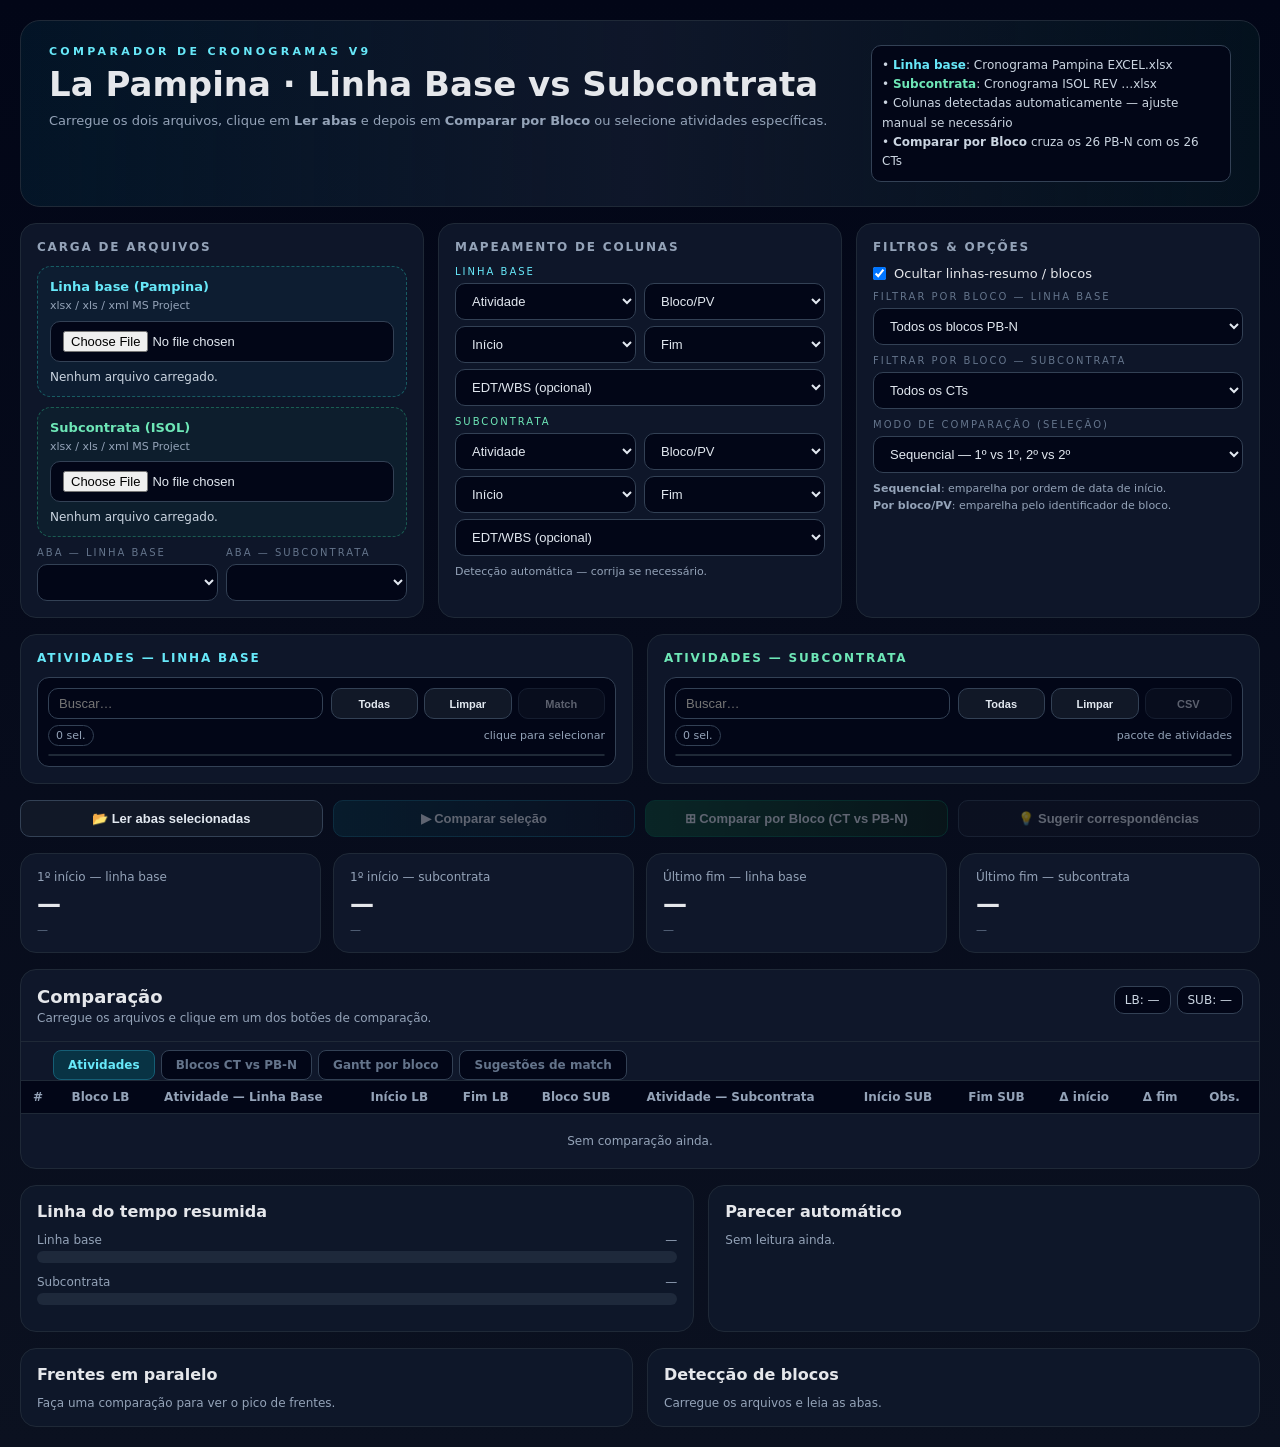
<file: index.html>
<!DOCTYPE html>
<html lang="pt-BR">
<head>
  <meta charset="UTF-8" />
  <meta name="viewport" content="width=device-width, initial-scale=1.0" />
  <title>Comparador de Cronogramas</title>
  <link rel="stylesheet" href="style.css" />
  <script src="https://cdn.sheetjs.com/xlsx-0.20.3/package/dist/xlsx.full.min.js"></script>
</head>
<body>
<div class="wrap">

  <!-- HERO -->
  <div class="hero">
    <div>
      <div class="eyebrow">Comparador de Cronogramas v9</div>
      <h1>La Pampina · Linha Base vs Subcontrata</h1>
      <div class="sub">Carregue os dois arquivos, clique em <strong>Ler abas</strong> e depois em
        <strong>Comparar por Bloco</strong> ou selecione atividades específicas.</div>
    </div>
    <div class="note" style="max-width:360px">
      <div>• <strong style="color:var(--cyan)">Linha base</strong>: Cronograma Pampina EXCEL.xlsx</div>
      <div>• <strong style="color:var(--emerald)">Subcontrata</strong>: Cronograma ISOL REV …xlsx</div>
      <div>• Colunas detectadas automaticamente — ajuste manual se necessário</div>
      <div>• <strong>Comparar por Bloco</strong> cruza os 26 PB-N com os 26 CTs</div>
    </div>
  </div>

  <!-- CONTROLES SUPERIORES -->
  <div class="controls-grid">

    <!-- Carga de arquivos -->
    <div class="panel">
      <div class="section-title">Carga de arquivos</div>
      <div class="drop">
        <div class="drop-label" style="color:var(--cyan)">Linha base (Pampina)</div>
        <div class="hint">xlsx / xls / xml MS Project</div>
        <input id="baselineFile" type="file" accept=".xlsx,.xls,.xml" style="margin-top:6px" />
        <div class="status" id="baselineStatus">Nenhum arquivo carregado.</div>
      </div>
      <div class="drop subc">
        <div class="drop-label" style="color:var(--emerald)">Subcontrata (ISOL)</div>
        <div class="hint">xlsx / xls / xml MS Project</div>
        <input id="subFile" type="file" accept=".xlsx,.xls,.xml" style="margin-top:6px" />
        <div class="status" id="subStatus">Nenhum arquivo carregado.</div>
      </div>
      <div class="row2" style="margin-top:10px">
        <div>
          <div class="fieldlabel" style="margin-top:0">Aba — linha base</div>
          <select id="baselineSheet"></select>
        </div>
        <div>
          <div class="fieldlabel" style="margin-top:0">Aba — subcontrata</div>
          <select id="subSheet"></select>
        </div>
      </div>
    </div>

    <!-- Mapeamento de colunas -->
    <div class="panel">
      <div class="section-title">Mapeamento de colunas</div>
      <div class="fieldlabel" style="margin-top:0;color:var(--cyan)">Linha base</div>
      <div class="row2">
        <select id="baselineActivityCol"><option value="">Atividade</option></select>
        <select id="baselinePvCol"><option value="">Bloco/PV</option></select>
      </div>
      <div class="row2" style="margin-top:6px">
        <select id="baselineStartCol"><option value="">Início</option></select>
        <select id="baselineFinishCol"><option value="">Fim</option></select>
      </div>
      <select id="baselineHierarchyCol" style="margin-top:6px"><option value="">EDT/WBS (opcional)</option></select>

      <div class="fieldlabel" style="color:var(--emerald)">Subcontrata</div>
      <div class="row2">
        <select id="subActivityCol"><option value="">Atividade</option></select>
        <select id="subPvCol"><option value="">Bloco/PV</option></select>
      </div>
      <div class="row2" style="margin-top:6px">
        <select id="subStartCol"><option value="">Início</option></select>
        <select id="subFinishCol"><option value="">Fim</option></select>
      </div>
      <select id="subHierarchyCol" style="margin-top:6px"><option value="">EDT/WBS (opcional)</option></select>
      <div class="hint" style="margin-top:8px">Detecção automática — corrija se necessário.</div>
    </div>

    <!-- Filtros -->
    <div class="panel">
      <div class="section-title">Filtros &amp; opções</div>
      <label style="display:flex;gap:8px;align-items:center;font-size:13px;margin-bottom:10px;cursor:pointer">
        <input id="hideSummaryRows" type="checkbox" checked style="width:auto" />
        Ocultar linhas-resumo / blocos
      </label>
      <div class="fieldlabel" style="margin-top:0">Filtrar por bloco — linha base</div>
      <select id="baselineBlockSel"><option value="">Todos os blocos PB-N</option></select>
      <div class="fieldlabel">Filtrar por bloco — subcontrata</div>
      <select id="subBlockSel"><option value="">Todos os CTs</option></select>
      <div class="fieldlabel">Modo de comparação (seleção)</div>
      <select id="compareMode">
        <option value="sequencial">Sequencial — 1º vs 1º, 2º vs 2º</option>
        <option value="pv">Por bloco/PV</option>
      </select>
      <div class="hint" style="margin-top:8px;line-height:1.5">
        <strong>Sequencial</strong>: emparelha por ordem de data de início.<br />
        <strong>Por bloco/PV</strong>: emparelha pelo identificador de bloco.
      </div>
    </div>
  </div>

  <!-- SELEÇÃO DE ATIVIDADES -->
  <div class="activity-grid">
    <div class="panel">
      <div class="section-title" style="color:var(--cyan)">Atividades — Linha base</div>
      <div class="actbox">
        <div class="row2">
          <input id="baselineSearch" type="text" placeholder="Buscar…" style="padding:7px 10px" />
          <div style="display:grid;grid-template-columns:1fr 1fr 1fr;gap:6px">
            <button id="baselineSelectAll" type="button" class="secondary" style="font-size:11px;padding:7px 4px">Todas</button>
            <button id="baselineClear"     type="button" class="secondary" style="font-size:11px;padding:7px 4px">Limpar</button>
            <button id="suggestBtn"        type="button" class="secondary" style="font-size:11px;padding:7px 4px" disabled>Match</button>
          </div>
        </div>
        <div class="countline" style="margin-top:6px">
          <span class="pill" id="baselineCount">0 sel.</span>
          <span class="small" style="font-size:11px">clique para selecionar</span>
        </div>
        <div id="baselineChecklist" class="checklist"></div>
      </div>
    </div>

    <div class="panel">
      <div class="section-title" style="color:var(--emerald)">Atividades — Subcontrata</div>
      <div class="actbox">
        <div class="row2">
          <input id="subSearch" type="text" placeholder="Buscar…" style="padding:7px 10px" />
          <div style="display:grid;grid-template-columns:1fr 1fr 1fr;gap:6px">
            <button id="subSelectAll" type="button" class="secondary" style="font-size:11px;padding:7px 4px">Todas</button>
            <button id="subClear"     type="button" class="secondary" style="font-size:11px;padding:7px 4px">Limpar</button>
            <button id="exportBtn"    type="button" class="secondary" style="font-size:11px;padding:7px 4px" disabled>CSV</button>
          </div>
        </div>
        <div class="countline" style="margin-top:6px">
          <span class="pill" id="subCount">0 sel.</span>
          <span class="small" style="font-size:11px">pacote de atividades</span>
        </div>
        <div id="subChecklist" class="checklist"></div>
      </div>
    </div>
  </div>

  <!-- BOTÕES DE AÇÃO -->
  <div class="actions">
    <button id="loadSheetsBtn"    class="secondary">📂 Ler abas selecionadas</button>
    <button id="compareBtn"       disabled>▶ Comparar seleção</button>
    <button id="compareBlockBtn"  class="accent" disabled>⊞ Comparar por Bloco (CT vs PB-N)</button>
    <button id="compareSuggestBtn" class="secondary" disabled>💡 Sugerir correspondências</button>
  </div>

  <!-- ═══════════════════  RESULTADOS  ═══════════════════ -->

  <!-- MINI CARDS -->
  <div class="cards-grid">
    <div class="mini">
      <div class="t">1º início — linha base</div>
      <div class="v" id="cardBaseStart">—</div>
      <div class="s" id="cardBaseStartSub">—</div>
    </div>
    <div class="mini">
      <div class="t">1º início — subcontrata</div>
      <div class="v" id="cardSubStart">—</div>
      <div class="s" id="cardSubStartSub">—</div>
    </div>
    <div class="mini">
      <div class="t">Último fim — linha base</div>
      <div class="v" id="cardBaseEnd">—</div>
      <div class="s" id="cardBaseEndSub">—</div>
    </div>
    <div class="mini">
      <div class="t">Último fim — subcontrata</div>
      <div class="v" id="cardSubEnd">—</div>
      <div class="s" id="cardSubEndSub">—</div>
    </div>
  </div>

  <!-- TABELA PRINCIPAL -->
  <div class="tablecard">
    <div class="tablehead">
      <div>
        <div style="font-size:18px;font-weight:700">Comparação</div>
        <div class="small" id="comparisonSubtitle" style="margin-top:4px">
          Carregue os arquivos e clique em um dos botões de comparação.
        </div>
      </div>
      <div class="tags" id="tagBox">
        <div class="tag">LB: —</div>
        <div class="tag">SUB: —</div>
      </div>
    </div>

    <div style="padding:8px 16px 0">
      <div class="tabs">
        <div class="tab active" id="tabActivities" onclick="switchTab('activities')">Atividades</div>
        <div class="tab"        id="tabBlocks"     onclick="switchTab('blocks')">Blocos CT vs PB-N</div>
        <div class="tab"        id="tabGantt"      onclick="switchTab('gantt')">Gantt por bloco</div>
        <div class="tab"        id="tabSuggest"    onclick="switchTab('suggest')">Sugestões de match</div>
      </div>
    </div>

    <!-- TAB Atividades -->
    <div id="viewActivities">
      <div class="scrollx">
        <table>
          <thead><tr>
            <th>#</th>
            <th>Bloco LB</th><th>Atividade — Linha Base</th><th>Início LB</th><th>Fim LB</th>
            <th>Bloco SUB</th><th>Atividade — Subcontrata</th><th>Início SUB</th><th>Fim SUB</th>
            <th>Δ início</th><th>Δ fim</th><th>Obs.</th>
          </tr></thead>
          <tbody id="comparisonBody">
            <tr><td colspan="12" class="small" style="padding:20px;text-align:center">Sem comparação ainda.</td></tr>
          </tbody>
        </table>
      </div>
    </div>

    <!-- TAB Blocos -->
    <div id="viewBlocks" style="display:none">
      <div class="scrollx">
        <table>
          <thead><tr>
            <th>#</th>
            <th>Bloco LB (PB-N)</th><th>Início LB</th><th>Fim LB</th><th>Dur. LB</th>
            <th>Bloco SUB (CT)</th><th>Início SUB</th><th>Fim SUB</th><th>Dur. SUB</th>
            <th>Δ início</th><th>Δ fim</th><th>Δ duração</th>
          </tr></thead>
          <tbody id="blockComparisonBody">
            <tr><td colspan="12" class="small" style="padding:20px;text-align:center">Clique em "Comparar por Bloco".</td></tr>
          </tbody>
        </table>
      </div>
    </div>

    <!-- TAB Gantt -->
    <div id="viewGantt" style="display:none">
      <div class="gantt-wrap" id="ganttContent">
        <div class="small" style="padding:10px">Faça uma comparação por bloco primeiro.</div>
      </div>
    </div>

    <!-- TAB Sugestões -->
    <div id="viewSuggest" style="display:none;padding:16px">
      <div id="suggestionBox" class="small">Carregue os arquivos e clique em "Sugerir correspondências".</div>
    </div>
  </div>

  <!-- LINHA DO TEMPO + PARECER -->
  <div class="bottom-grid">
    <div class="panel">
      <div style="font-size:16px;font-weight:700;margin-bottom:12px">Linha do tempo resumida</div>
      <div class="linediv">
        <div class="top"><span>Linha base</span><span id="baseTimelineLabel">—</span></div>
        <div class="timelinebar">
          <div id="baseTimelineFill" class="timeline-fill" style="width:0%;background:rgba(34,211,238,.75)"></div>
        </div>
      </div>
      <div class="linediv">
        <div class="top"><span>Subcontrata</span><span id="subTimelineLabel">—</span></div>
        <div class="timelinebar">
          <div id="subTimelineFill" class="timeline-fill" style="width:0%;background:rgba(52,211,153,.78)"></div>
        </div>
      </div>
      <div id="overlapInfo" style="margin-top:10px"></div>
    </div>
    <div class="panel report">
      <div style="font-size:16px;font-weight:700;margin-bottom:12px">Parecer automático</div>
      <div id="reportBox" class="small">Sem leitura ainda.</div>
    </div>
  </div>

  <!-- FRENTES PARALELAS + INFO BLOCOS -->
  <div class="bottom-grid2">
    <div class="panel">
      <div style="font-size:16px;font-weight:700;margin-bottom:12px">Frentes em paralelo</div>
      <div id="parallelBox" class="small">Faça uma comparação para ver o pico de frentes.</div>
    </div>
    <div class="panel">
      <div style="font-size:16px;font-weight:700;margin-bottom:12px">Detecção de blocos</div>
      <div id="blockInfoBox" class="small">Carregue os arquivos e leia as abas.</div>
    </div>
  </div>

</div><!-- /wrap -->

<script src="app.js"></script>
</body>
</html>
</file>
<file: style.css>
:root{
  --bg:#020617;--panel:#0f172a;--line:#1f2937;--text:#e5e7eb;--muted:#94a3b8;
  --cyan:#67e8f9;--emerald:#6ee7b7;--amber:#fcd34d;--rose:#fda4af;
  --ok:#86efac;--bad:#fca5a5;
}
*{box-sizing:border-box;margin:0;padding:0}
html,body{
  background:linear-gradient(180deg,#020617,#0b1120);
  color:var(--text);
  font-family:Inter,system-ui,-apple-system,BlinkMacSystemFont,"Segoe UI",sans-serif;
  overflow-x:auto;
  min-width:1100px;
}
.wrap{max-width:1800px;margin:0 auto;padding:20px;display:flex;flex-direction:column;gap:16px}

/* ── HERO ─────────────────────────────────────────────── */
.hero{
  background:linear-gradient(90deg,rgba(6,182,212,.08),rgba(15,23,42,.97),rgba(16,185,129,.06));
  border:1px solid var(--line);border-radius:20px;padding:24px 28px;
  display:flex;gap:20px;justify-content:space-between;align-items:flex-start;flex-wrap:wrap;
}
.eyebrow{color:var(--cyan);text-transform:uppercase;letter-spacing:.3em;font-size:11px;font-weight:700;margin-bottom:8px}
h1{font-size:34px;line-height:1.1;font-weight:800}
.sub{color:var(--muted);margin-top:8px;font-size:13px;line-height:1.6}

/* ── PAINEL ───────────────────────────────────────────── */
.panel{background:rgba(15,23,42,.96);border:1px solid var(--line);border-radius:16px;padding:16px}
.section-title{font-size:12px;color:var(--muted);text-transform:uppercase;letter-spacing:.15em;font-weight:700;margin-bottom:12px}

/* ── CONTROLES ────────────────────────────────────────── */
.controls-grid{display:grid;grid-template-columns:1fr 1fr 1fr;gap:14px}
.drop{border:1px dashed rgba(45,212,191,.35);background:rgba(6,182,212,.05);border-radius:14px;padding:12px;margin-bottom:10px}
.drop.subc{border-color:rgba(52,211,153,.35);background:rgba(16,185,129,.05)}
.drop-label{font-weight:700;font-size:13px;margin-bottom:4px}
.hint{font-size:11px;color:var(--muted);line-height:1.5}
.status{margin-top:8px;font-size:12px;color:#cbd5e1}
.fieldlabel{font-size:10px;color:#64748b;text-transform:uppercase;letter-spacing:.2em;margin-bottom:6px;margin-top:10px}

select,
input[type="file"],
input[type="text"]{
  width:100%;border:1px solid #334155;background:#020617;border-radius:10px;
  padding:9px 12px;color:#e2e8f0;font-size:13px;
}
button{
  cursor:pointer;width:100%;border:1px solid #155e75;
  background:linear-gradient(90deg,#083344,#0f172a);
  border-radius:10px;padding:10px 14px;color:#e2e8f0;font-size:13px;font-weight:700;transition:opacity .15s;
}
button.secondary{background:#111827;border-color:#334155}
button.accent{background:linear-gradient(90deg,#0e4b35,#0a2217);border-color:#065f46}
button:disabled{opacity:.4;cursor:not-allowed}
.row2{display:grid;grid-template-columns:1fr 1fr;gap:8px}

/* ── SELEÇÃO DE ATIVIDADES ────────────────────────────── */
.activity-grid{display:grid;grid-template-columns:1fr 1fr;gap:14px}
.actbox{border:1px solid #334155;background:#020617;border-radius:12px;padding:10px}
.checklist{border:1px solid #1f2937;border-radius:10px;background:#020617;max-height:210px;overflow:auto;margin-top:8px}
.checkitem{display:flex;gap:8px;align-items:flex-start;padding:7px 10px;border-top:1px solid #1f2937;font-size:12px}
.checkitem:first-child{border-top:none}
.checkitem:hover{background:#0f172a}
.checkitem input{width:auto;margin-top:1px;flex-shrink:0}
.block-badge{
  font-size:10px;padding:1px 5px;border-radius:5px;border:1px solid #334155;
  background:#0f172a;color:#64748b;white-space:nowrap;flex-shrink:0;align-self:center;
}
.countline{display:flex;justify-content:space-between;align-items:center;margin-top:6px}
.pill{display:inline-block;padding:3px 7px;border-radius:999px;font-size:11px;border:1px solid #334155;background:#020617;color:#94a3b8}

/* ── BOTÕES DE AÇÃO ───────────────────────────────────── */
.actions{display:grid;grid-template-columns:repeat(4,1fr);gap:10px}

/* ── MINI CARDS ───────────────────────────────────────── */
.cards-grid{display:grid;grid-template-columns:repeat(4,1fr);gap:12px}
.mini{border:1px solid var(--line);background:var(--panel);border-radius:16px;padding:16px}
.mini .t{color:var(--muted);font-size:12px}
.mini .v{font-size:24px;font-weight:700;margin-top:6px}
.mini .s{font-size:11px;color:#64748b;margin-top:5px}

/* ── TABELA ───────────────────────────────────────────── */
.tablecard{background:var(--panel);border:1px solid var(--line);border-radius:16px;overflow:hidden}
.tablehead{
  padding:16px;border-bottom:1px solid var(--line);
  display:flex;justify-content:space-between;align-items:flex-start;gap:12px;flex-wrap:wrap;
}
.tabs{display:flex;gap:6px;margin:0 16px}
.tab{padding:7px 14px;border-radius:8px;border:1px solid #334155;background:#020617;color:#64748b;font-size:12px;cursor:pointer;font-weight:600}
.tab.active{border-color:#155e75;background:#083344;color:var(--cyan)}
.scrollx{overflow-x:auto}
table{width:100%;min-width:1100px;border-collapse:collapse;font-size:12px}
th,td{padding:9px 12px;text-align:left;border-top:1px solid var(--line);white-space:nowrap;vertical-align:middle}
thead th{background:#020617;color:var(--muted);font-weight:600;position:sticky;top:0;z-index:2}
tbody tr:hover{background:#1e293b33}
.delay{display:inline-block;padding:3px 8px;border-radius:7px;font-weight:700;font-size:12px}
.delay.bad{background:#fb71851a;color:var(--rose)}
.delay.good{background:#22c55e1a;color:var(--ok)}
.delay.neutral{background:#1e293b;color:#64748b}
.tags{display:flex;gap:6px;flex-wrap:wrap}
.tag{padding:6px 10px;border-radius:10px;border:1px solid #334155;background:#020617;color:#cbd5e1;font-size:12px}
.tag.warn{border-color:#f59e0b44;background:#f59e0b0e;color:#fde68a}

/* ── LINHA DO TEMPO / PARECER ─────────────────────────── */
.bottom-grid{display:grid;grid-template-columns:1.1fr .9fr;gap:14px}
.bottom-grid2{display:grid;grid-template-columns:1fr 1fr;gap:14px}
.timelinebar{height:12px;background:#1e293b;border-radius:999px;overflow:hidden;margin-top:4px;position:relative}
.timeline-fill{height:100%;border-radius:999px;position:absolute}
.linediv{margin-top:12px}
.linediv .top{display:flex;justify-content:space-between;font-size:12px;margin-bottom:3px;color:var(--muted)}
.report p{line-height:1.65;color:#cbd5e1;font-size:13px;margin:5px 0}
.report strong.c{color:var(--cyan)}
.report strong.e{color:var(--emerald)}
.report strong.a{color:var(--amber)}

/* ── GANTT ────────────────────────────────────────────── */
.gantt-wrap{padding:14px;display:flex;flex-direction:column;gap:6px}
.gantt-block .g-label{font-size:11px;display:flex;justify-content:space-between;margin-bottom:2px}
.gantt-track{background:#1e293b;border-radius:4px;height:18px;position:relative}
.gantt-bar{position:absolute;height:8px;border-radius:3px;top:2px}
.gantt-bar.base{background:rgba(34,211,238,.75)}
.gantt-bar.sub{background:rgba(52,211,153,.75);top:8px}

/* ── UTILITÁRIOS ──────────────────────────────────────── */
.note{font-size:12px;color:#cbd5e1;background:#020617;border:1px solid #334155;border-radius:10px;padding:10px;line-height:1.6}
.err{color:var(--bad)}
.oktxt{color:var(--ok)}
.small{font-size:12px;color:var(--muted)}
.peak-box{border:1px solid var(--line);background:#020617;border-radius:10px;padding:12px;display:flex;justify-content:space-between;align-items:center;margin-bottom:8px}
</file>
